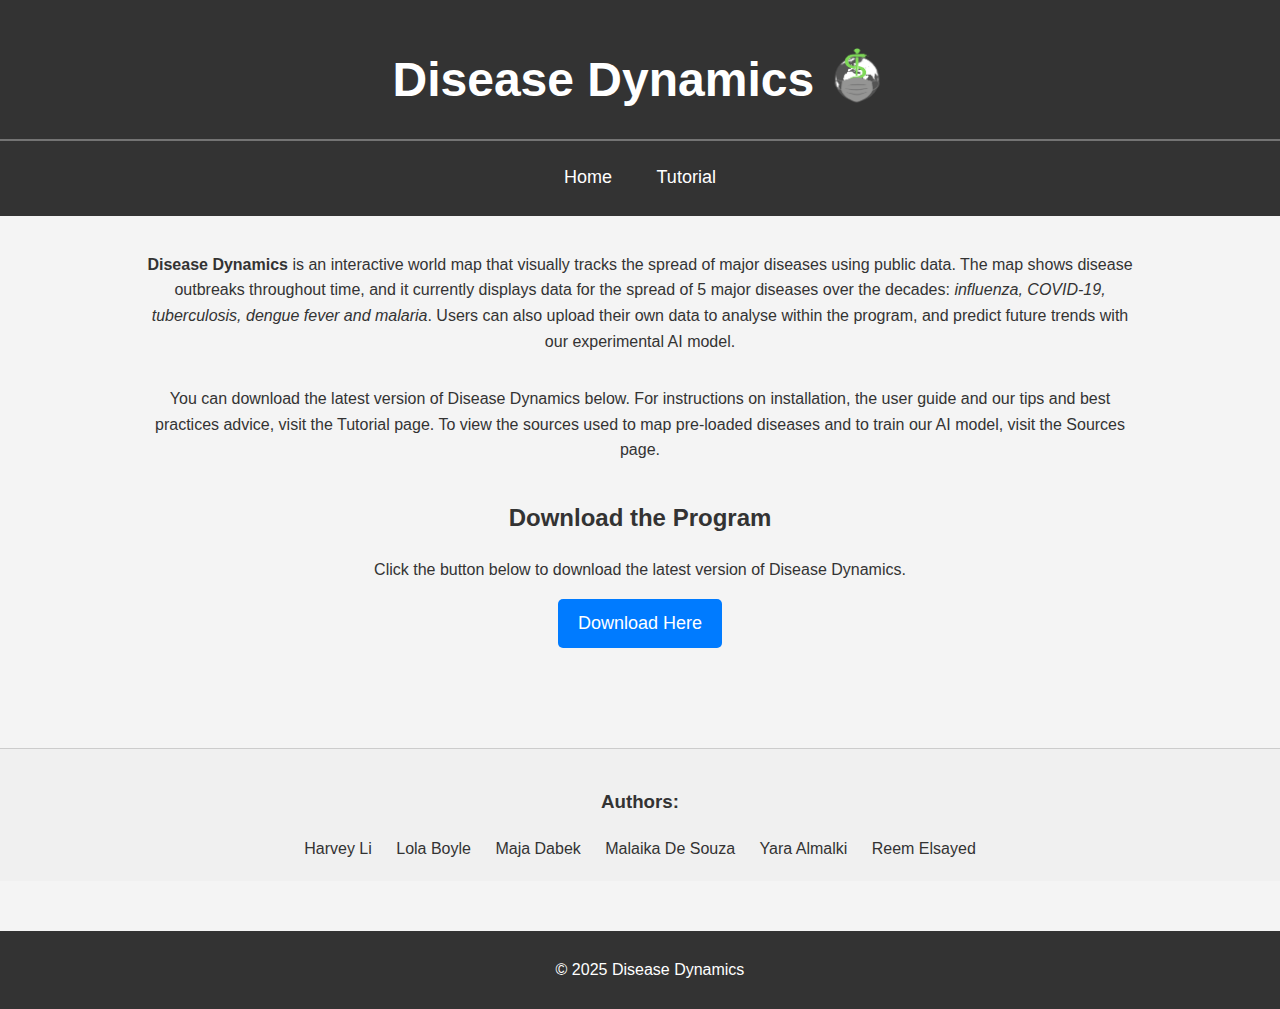
<file: index.html>
<!DOCTYPE html>
<html lang="en">

<head>
  <meta charset="UTF-8" />
  <meta name="viewport" content="width=device-width, initial-scale=1.0" />
  <meta name="keywords" content="disease mapping, disease analysis, disease map, spread analysis" />
  <meta name="description" content="Disease Dynamics is...." />
  <title>Disease Dynamics: Home</title>
  <link rel="stylesheet" href="Style-alternative.css" />
</head>

<body>
  <header>
    <h1>Disease Dynamics <img src="DiseaseDynamicsLogo.png" alt="logo" class="logImg"></h1>
    <hr />
    <nav>
      <a href="index.html">Home</a>
      <a href="tutorialPage.html">Tutorial</a>
      <!-- <a href="sourcePage.html">Sources</a> -->
    </nav>
  </header>

  <div class="container-home">

    <main>
      <section>
        <p>
          <strong>Disease Dynamics</strong> is an interactive world map that visually tracks
          the spread of major diseases using public data. The map shows
          disease outbreaks throughout time, and it currently displays data
          for the spread of 5 major diseases over the decades:
          <em>influenza, COVID-19, tuberculosis, dengue fever and malaria</em>. Users can also upload their own data to
          analyse within the program,
          and predict future trends with our experimental AI model.
        </p>
        <p>
          You can download the latest version of Disease Dynamics below. For
          instructions on installation, the user guide and our tips and best
          practices advice, visit the Tutorial page. To view the sources used
          to map pre-loaded diseases and to train our AI model, visit the
          Sources page.
        </p>

        <div class="download-section">
          <h2>Download the Program</h2>
          <p>
            Click the button below to download the latest version of Disease
            Dynamics.
          </p>
          <a href="https://github.com/munkkys/DiseaseDynamics/releases/download/v3.0/DiseaseDynamics_ZIP.zip"
            class="download-btn" download>Download Here</a>
        </div>
      </section>
    </main>
  </div>

  <section class="authors-footer">
    <h3>Authors:</h3>
    <ul>
      <li>Harvey Li</li>
      <li>Lola Boyle</li>
      <li>Maja Dabek</li>
      <li>Malaika De Souza</li>
      <li>Yara Almalki</li>
      <li>Reem Elsayed</li>
    </ul>
  </section>

  <footer>
    <p>&copy; 2025 Disease Dynamics</p>
  </footer>
</body>

</html>
</file>
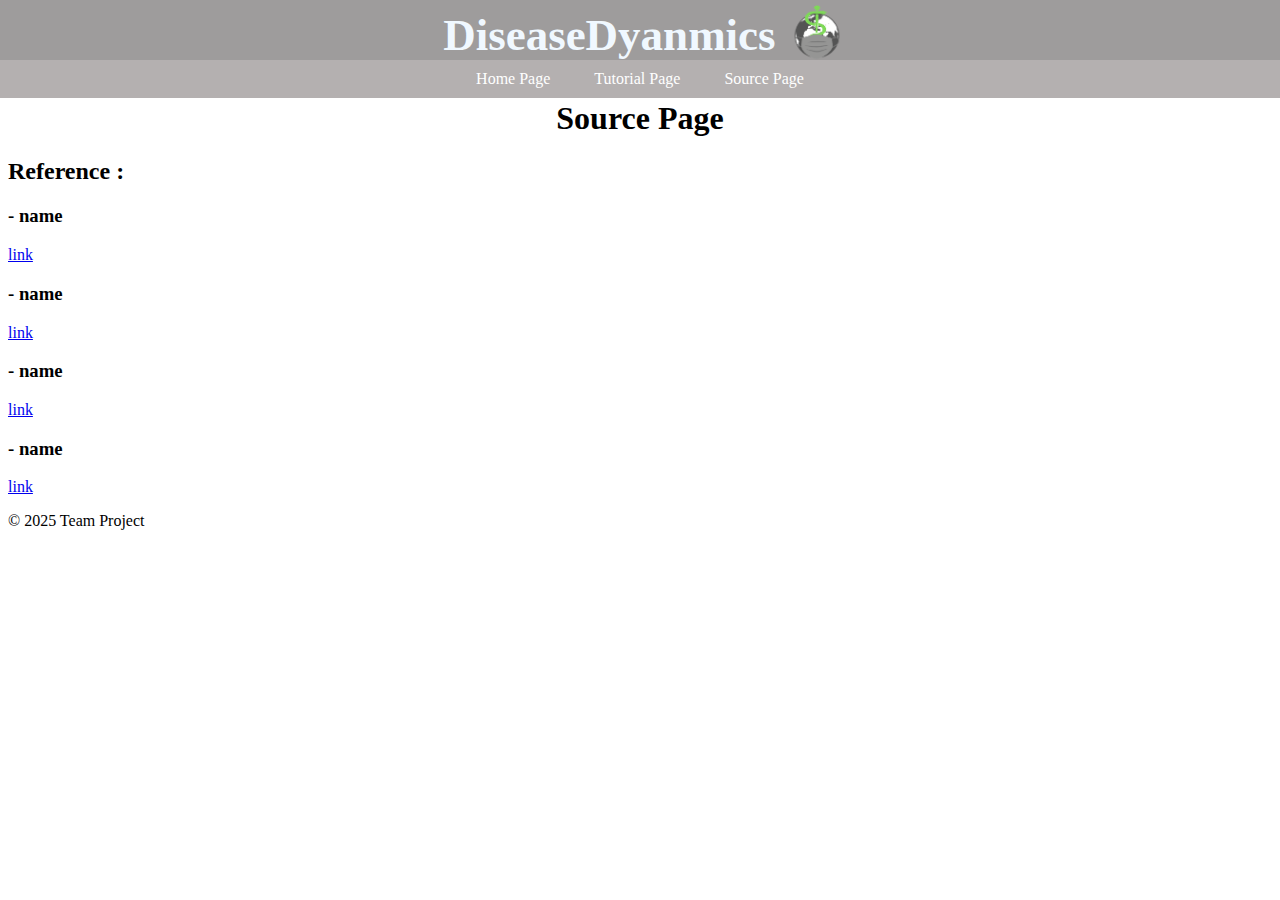
<file: sourcePage.html>
<!DOCTYPE html>
<html lang='en'>
    <head>
        <meta charset="UTF-8">
        <meta name="viewport" content="width=device-width, initial-scale=1.0">
        <title>DiseaseDyanmics</title>
        <style>
            .title{
                text-align: center;
                background-color: rgb(158,156,156);
                color: aliceblue;
                font-size: 45px;
                position: fixed;
                padding: 5px;
                top:0;
                left:0;
                width: 100%;
            }
            .Source{
                margin-bottom: 10px; 
                text-align: left;
            }
            .a{
                color: blue;
            }
            .h2{
                text-align :left;
            }
            h1{
                text-align: center;
                margin-top: 100px;
            }

            .menu{
                text-align: center;
                top:30px;
                width: 100%;
                position: fixed;
                background-color: #b4b0b0;
                margin-top: 30px;
                left:0;
            }

            .menu a{
                color: white;
                padding: 10px 20px;
                text-decoration: none;
                display: inline-block;
            }

            .menu a:hover {
                background-color: #ddd8d8;
            }
            .logImg{
            width: 60px;
            height: 60px;
            vertical-align: middle;
            margin-bottom: 10px;

        }

        </style>
    </head>
    <body>
        <div class="title">
            <strong>DiseaseDyanmics</strong> 
            <img src="DiseaseDynamicsLogo.png" alt="logo" class="logImg">
        </div>
        <div class="menu">
            <a href="homePage.html">Home Page</a>
            <a href="tutorialPage.html">Tutorial Page</a>
            <a href="sourcePage.html">Source Page</a>
        </div>

        <h1> Source Page </h1>
        <h2>Reference :</h2>
        <div class = "Source">
            <h3> - name</h3>
            <a href="link">link</a>
        </div>
        <div class = "Source">
            <h3> - name</h3>
            <a href="link">link</a>
        </div>
        <div class = "Source">
            <h3> - name</h3>
            <a href="link">link</a>
        </div>
        <div class = "Source">
            <h3> - name</h3>
            <a href="link">link</a>
        </div>
    </body>
    <footer>
        <p> &copy; 2025 Team Project</p>
    </footer>
</html>
</file>
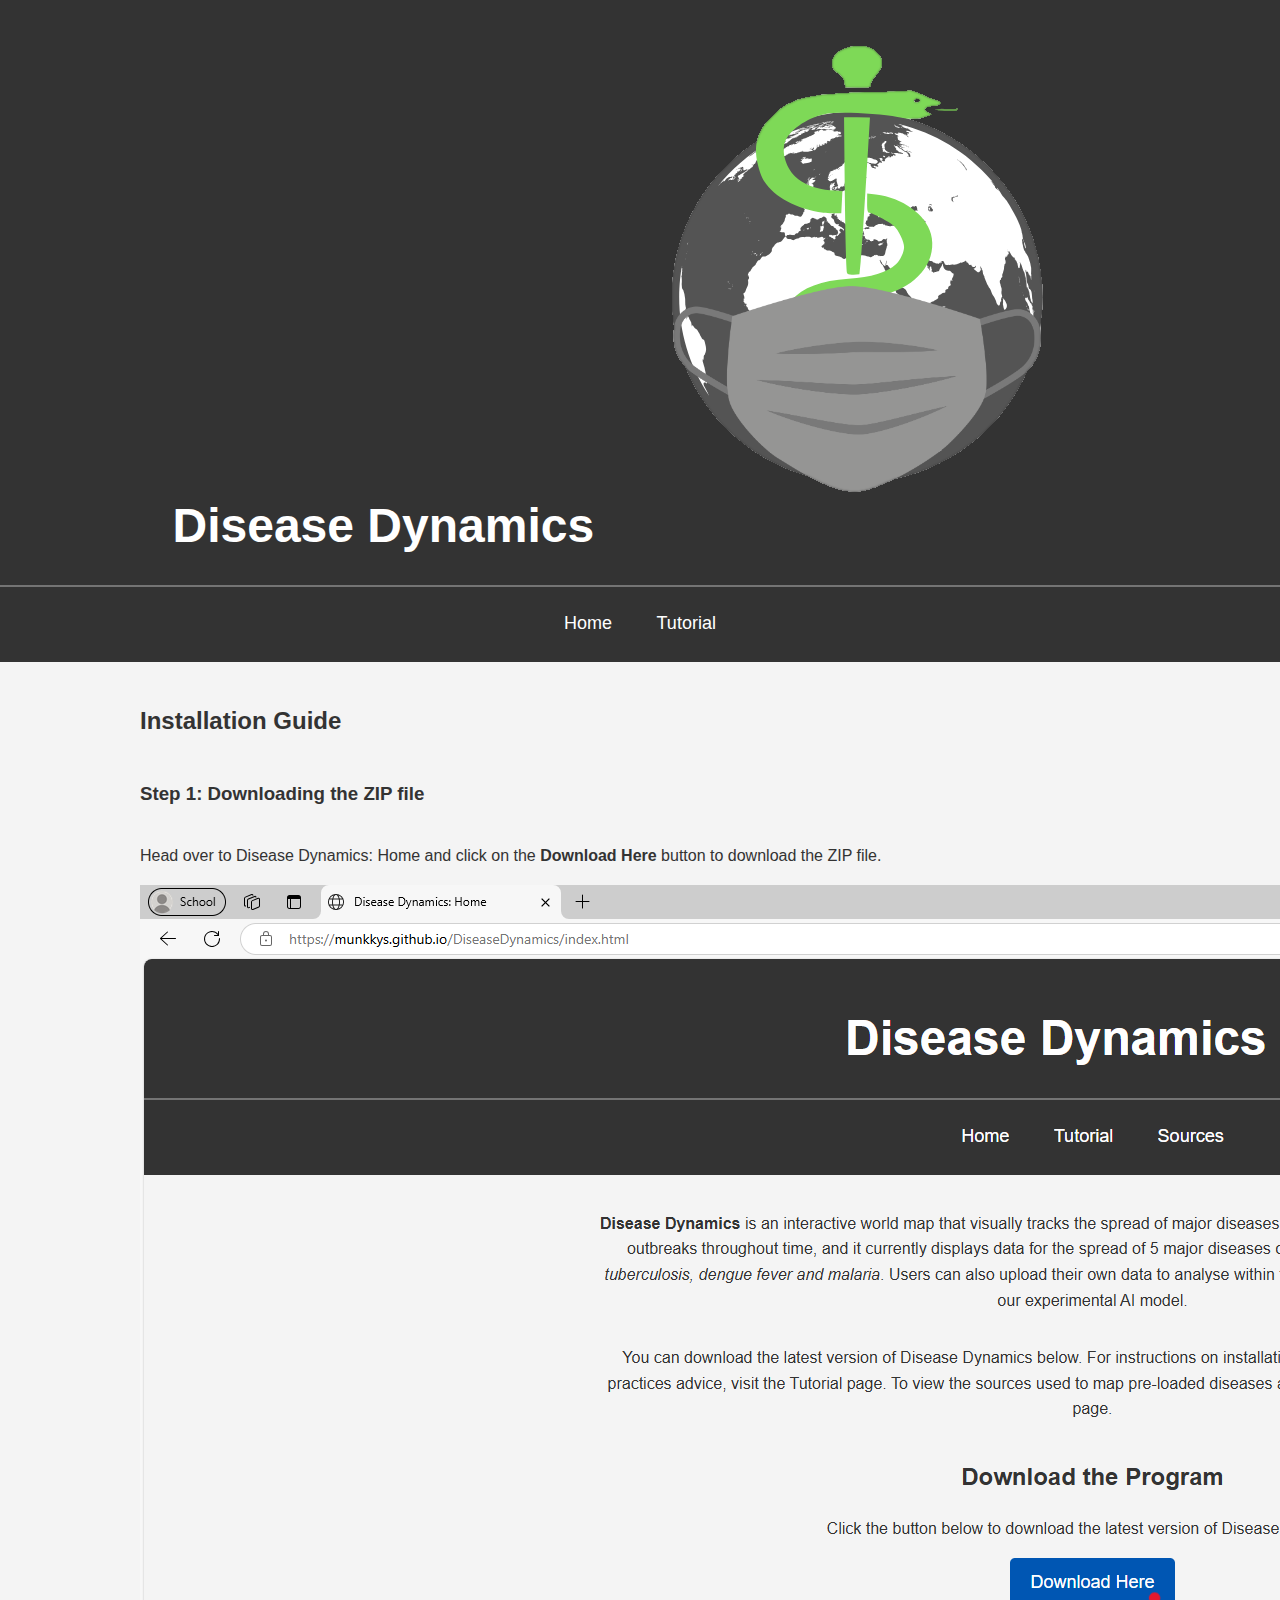
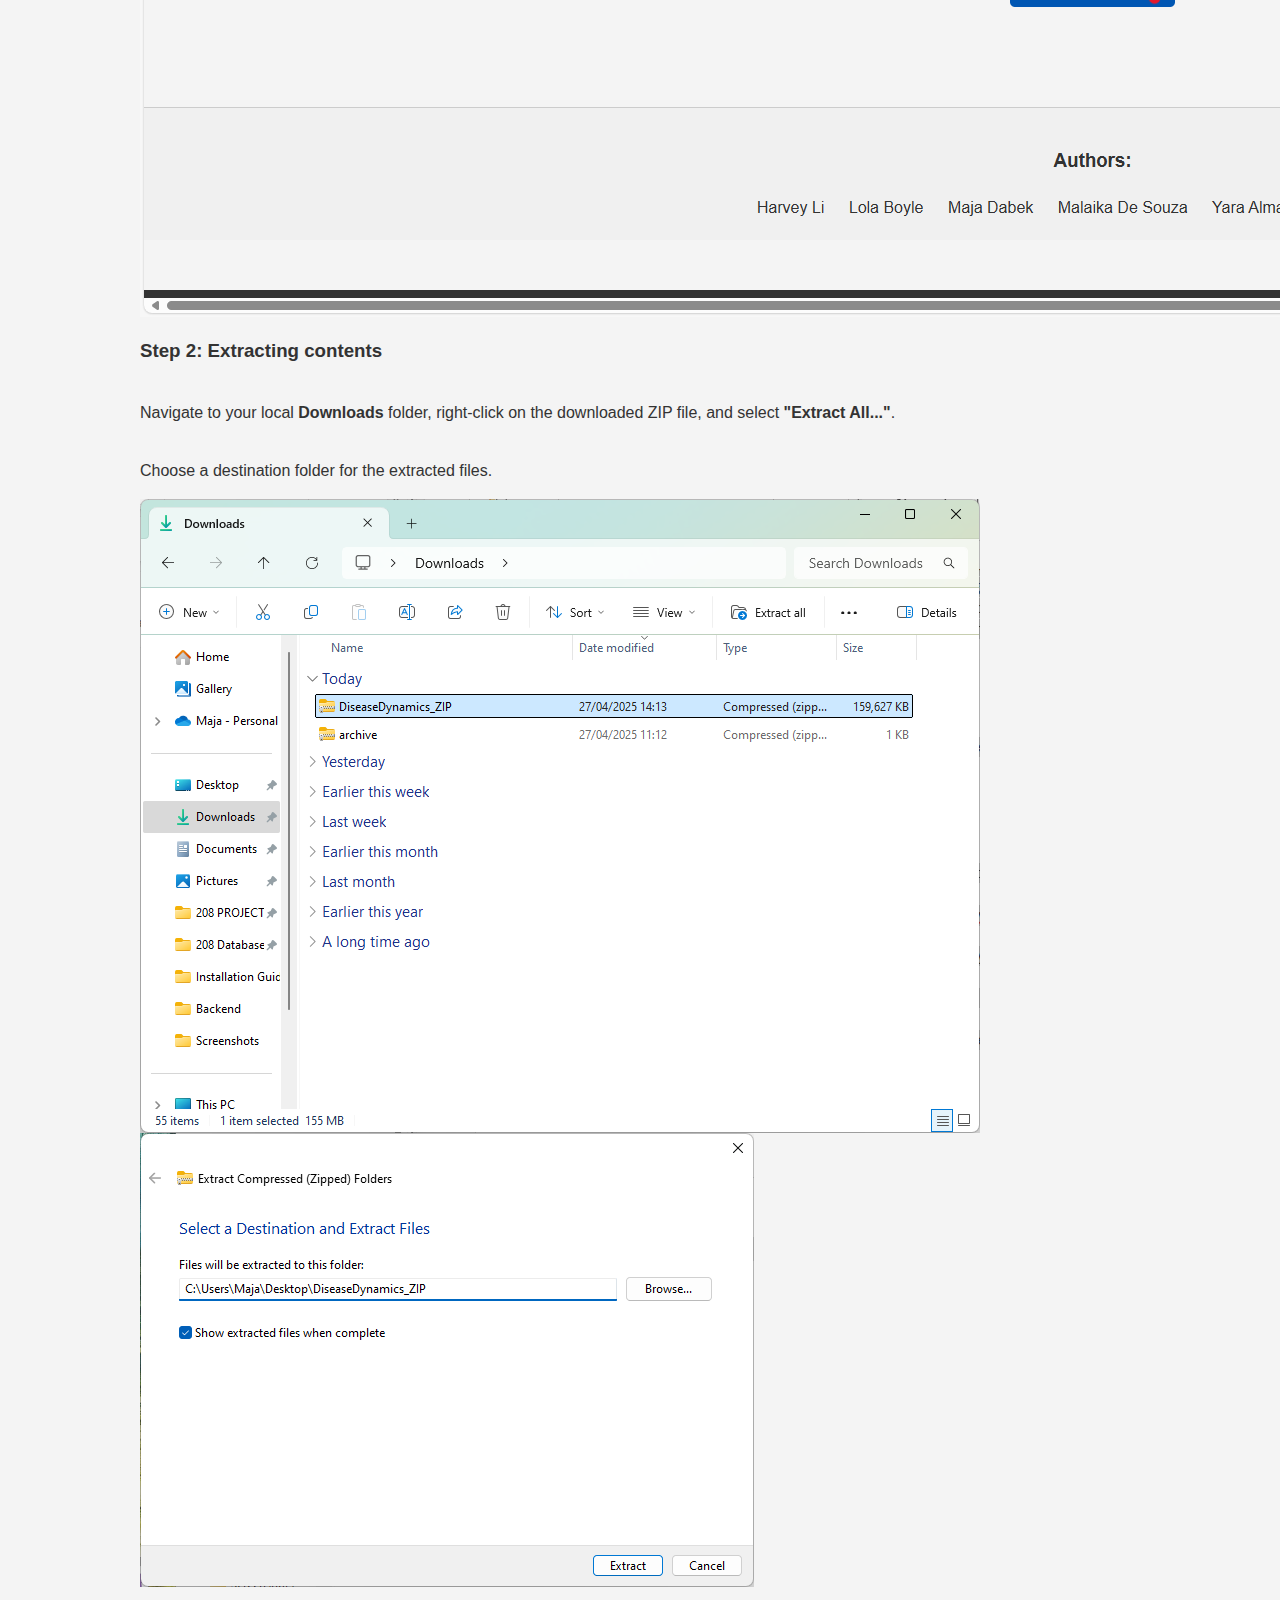
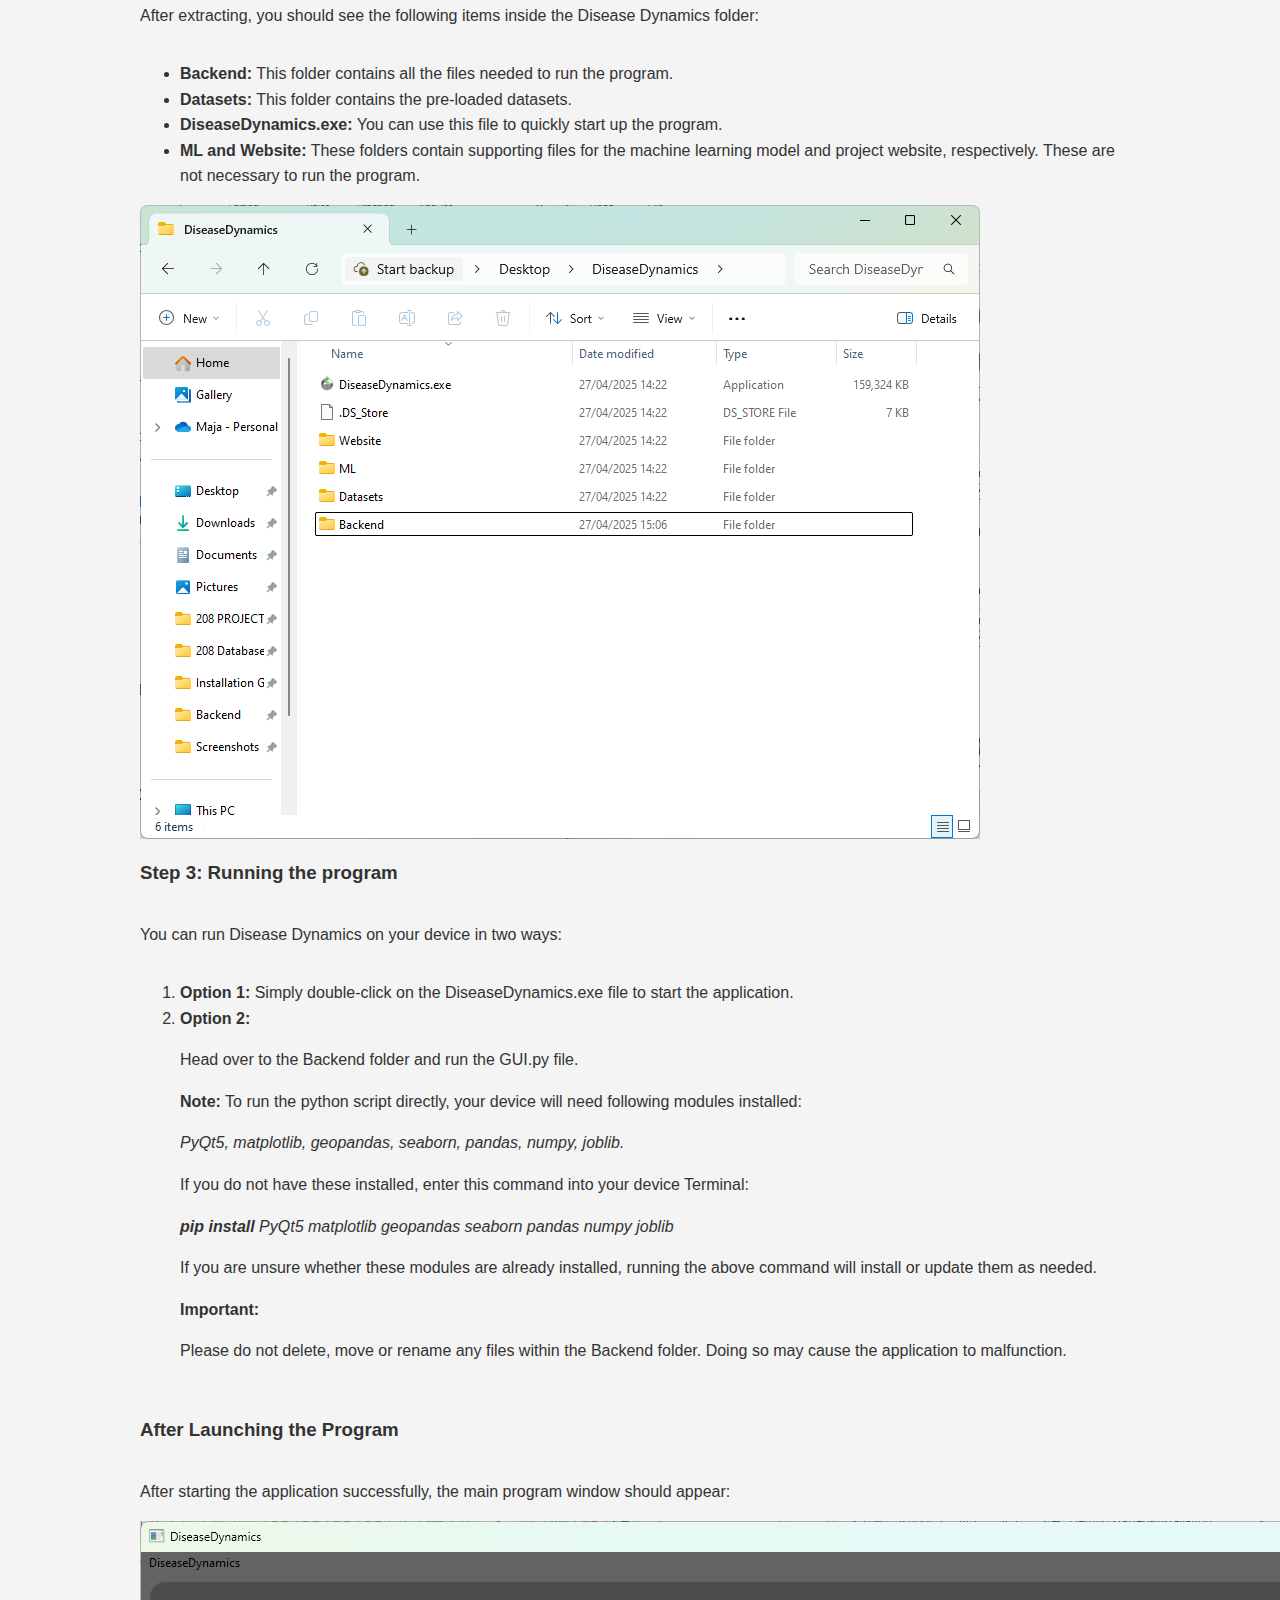
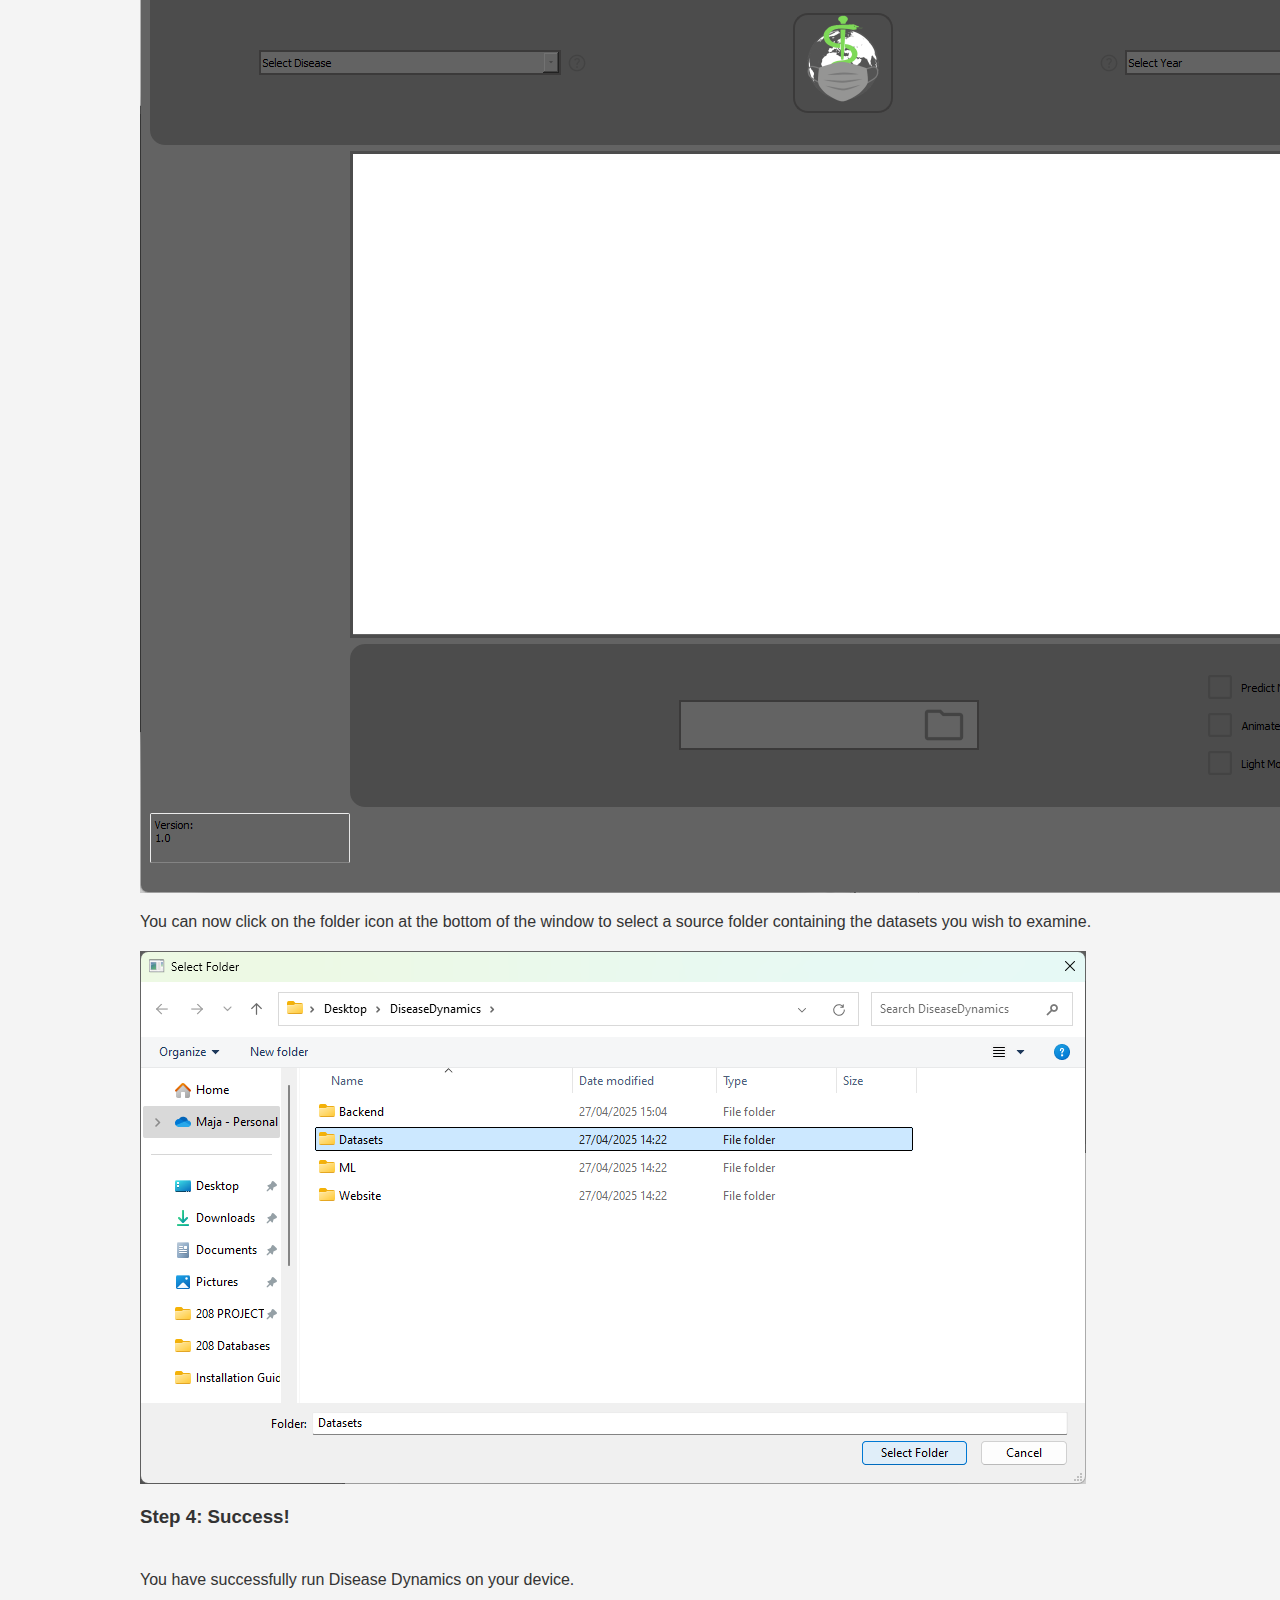
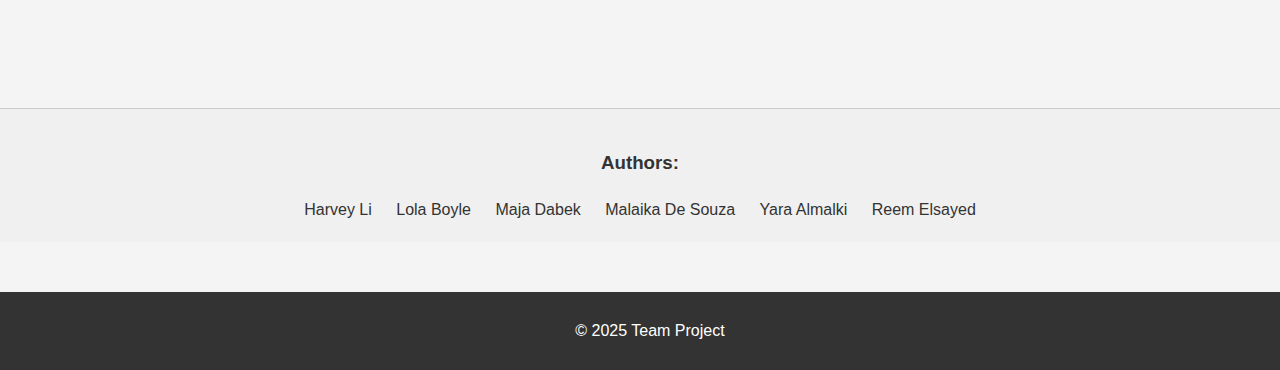
<file: tutorialPage.html>
<!DOCTYPE html>
<html lang='en'>

<head>
    <meta charset="UTF-8">
    <meta name="viewport" content="width=device-width, initial-scale=1.0">
    <meta name="keywords" content="disease mapping, disease analysis, disease map, spread analysis" />
    <meta name="description" content="Disease Dynamics is...." />
    <title>Disease Dynamics: Tutorial</title>
    <link rel="stylesheet" href="Style-alternative.css" />
</head>

<body>

    <header>
        <h1>Disease Dynamics <img src="DiseaseDynamicsLogo.png" alt="logo" class="log-img"></h1>

        <hr />

        <nav>
            <a href="index.html">Home</a>
            <a href="tutorialPage.html">Tutorial</a>
            <!--<a href="sourcePage.html">Source</a> -->
        </nav>
    </header>

    <div class="container-tutorial">
        <section>
            <h2>Installation Guide</h2>

            <h3>Step 1: Downloading the ZIP file </h3>
            <p> Head over to Disease Dynamics:
                Home and click on the <strong>Download Here</strong> button to download
                the ZIP file. </p>
            <img src="Step_1_Download_ZIP.png" class="tutorial-img">


            <h3>Step 2: Extracting contents </h3>
            <p>Navigate to your local <strong>Downloads</strong> folder, right-click on the downloaded ZIP file, and
                select <strong>"Extract All..."</strong>.</p>
            <p>Choose a destination folder for the extracted files. </p>
            <img src="Step_2_Extract_file.png" class="tutorial-img">
            <img src="Step_2_Extract_File_2.png" class="tutorial-img">

            <p>After extracting, you should see the following items inside the Disease Dynamics folder: </p>
            <ul>
                <li><strong>Backend:</strong> This folder contains all the files needed to run the program.</li>
                <li><strong>Datasets:</strong> This folder contains the pre-loaded datasets.</li>
                <li><strong>DiseaseDynamics.exe:</strong> You can use this file to quickly start up the program.</li>
                <li><strong>ML and Website:</strong> These folders contain supporting files for the machine learning
                    model and project website, respectively. These are not necessary to run the program. </li>
            </ul>
            <img src="Extracted_ZIP.png" class="tutorial-img">

            <h3>Step 3: Running the program </h3>
            <p>You can run Disease Dynamics on your device in two ways: </p>

            <ol>
                <li><strong>Option 1:</strong> Simply double-click on the DiseaseDynamics.exe file to start the
                    application.</li>
                <li><strong>Option 2:</strong>
                    <p>Head over to the Backend folder and run the GUI.py file.</p>
                    <p><strong>Note:</strong> To run the python script directly, your device will need following modules
                        installed:</p>
                    <p><em> PyQt5, matplotlib, geopandas, seaborn, pandas, numpy, joblib.</em></p>
                    <p>If you do not have these installed, enter this command into your device Terminal:</p>
                    <p><em><strong> pip install</strong> PyQt5 matplotlib geopandas seaborn pandas numpy joblib</em></p>
                    <p>If you are unsure whether these modules are already installed, running the above command will
                        install or update them as needed.</p>
                    <p><strong>Important:</strong></p>
                    <p>Please do not delete, move or rename any files within the Backend folder. Doing so may cause the
                        application to malfunction.</p>
                </li>
            </ol>
            <h3>After Launching the Program </h3>
            <p>After starting the application successfully, the main program window should appear:</p>
            <img src="main_application_window.png" class="tutorial-img">
            <p>You can now click on the folder icon at the bottom of the window to select a source folder containing the
                datasets you wish to examine.</p>
            <img src="selecting_source_folder.png" class="tutorial-img">

            <h3>Step 4: Success!</h3>
            <p>You have successfully run Disease Dynamics on your device. </p>

        </section>
    </div>

    <section class="authors-footer">
        <h3>Authors:</h3>
        <ul>
            <li>Harvey Li</li>
            <li>Lola Boyle</li>
            <li>Maja Dabek</li>
            <li>Malaika De Souza</li>
            <li>Yara Almalki</li>
            <li>Reem Elsayed</li>
        </ul>
    </section>


    <footer>
        <p> &copy; 2025 Team Project</p>
    </footer>
</body>

</html>
</file>
<file: Style-alternative.css>
/* Header & the navigation bar */
header {
  background-color: #333;
  padding: 10px 0;
  text-align: center;
  margin-bottom: 20px;
}

header h1 {
  color: white;
  font-size: 3em;
  margin-bottom: 20px;
  text-align: center;
}

.logImg {
  width: 60px;
  height: 60px;
  vertical-align: middle;
  margin-bottom: 10px;
}

header hr {
  border: 1px solid #747474;
}

nav a {
  color: white;
  text-decoration: none;
  padding: 14px 20px;
  display: inline-block;
  font-size: 18px;
}

nav a:hover {
  background-color: #575757;
  border-radius: 5px;
}

/* Main style choices for the page*/
body {
  font-family: Arial, sans-serif;
  text-align: left;
  line-height: 1.6;
  background-color: #f4f4f4;
  color: #333;
  height: 100%;
  margin: 0;
  flex-direction: column;
}

/* Using a container wrapper to fill the page & position footer at the bottom */
.container-home section {
  width: 100%;
  max-width: 1000px;
  padding-left: 100px;
  padding-right: 100px;
  padding-bottom: 50px;
  margin: 0 auto;
  text-align: center;
  flex: auto;
  display: flex;
  flex-direction: column;
  align-items: center;
}

.container-tutorial section {
  width: 100%;
  max-width: 1000px;
  padding-left: 100px;
  padding-right: 100px;
  padding-bottom: 50px;
  margin: 0 auto;
  text-align: left;
  flex: auto;
  display: flex;
  flex-direction: column;
  align-items: flex-start;
}

.download-btn {
  display: inline-block;
  padding: 10px 20px;
  background-color: #007bff;
  color: white;
  text-decoration: none;
  border-radius: 5px;
  font-size: 18px;
}

.download-btn:hover {
  background-color: #0056b3;
}

/* Footer */
.authors-footer {
  background-color: #f0f0f0;
  padding: 20px;
  margin-top: 50px;
  border-top: 1px solid #ccc;
  text-align: center;
}

.authors-footer ul {
  list-style: none;
  padding: 0;
  margin: 10px 0 0 0;
}

.authors-footer li {
  display: inline-block;
  margin: 0 10px;
}

footer {
  text-align: center;
  padding: 10px;
  width: 100%;
  margin-top: 50px;
  background-color: #333;
  color: white;
}
</file>
